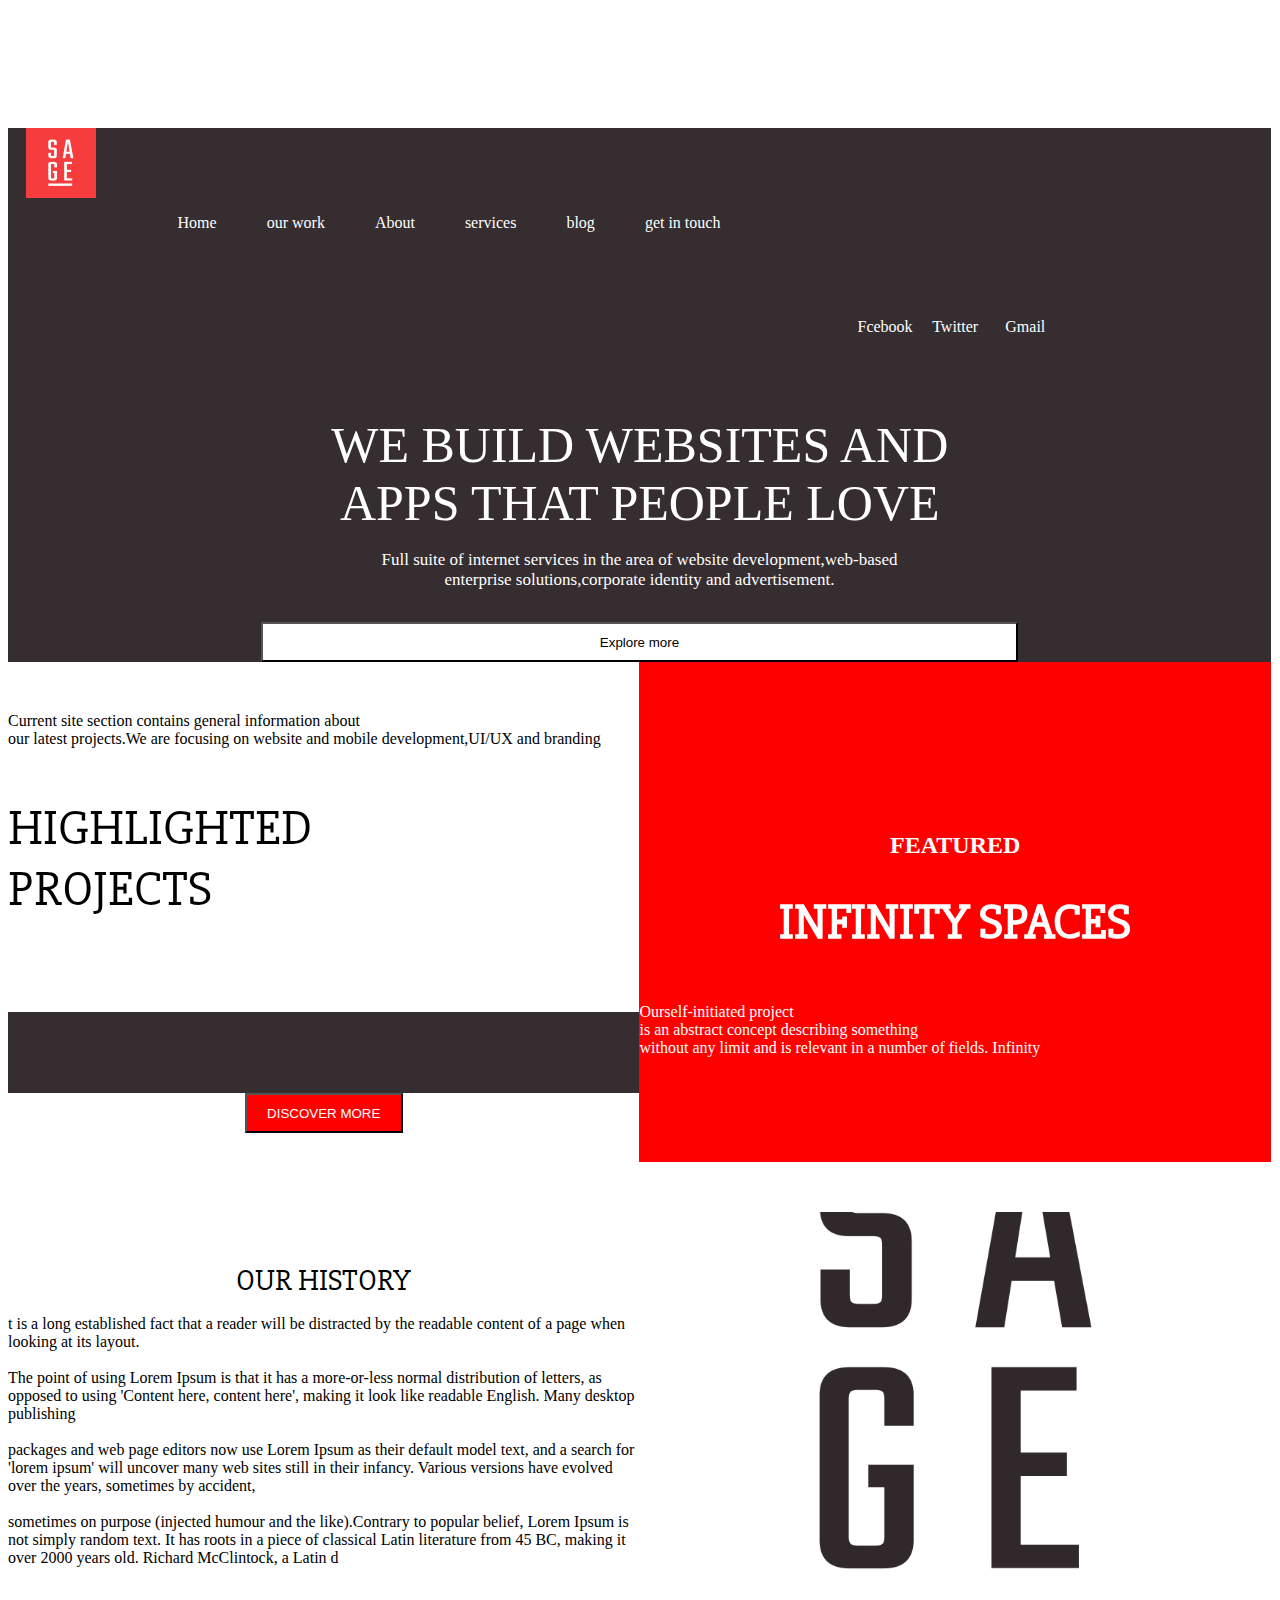
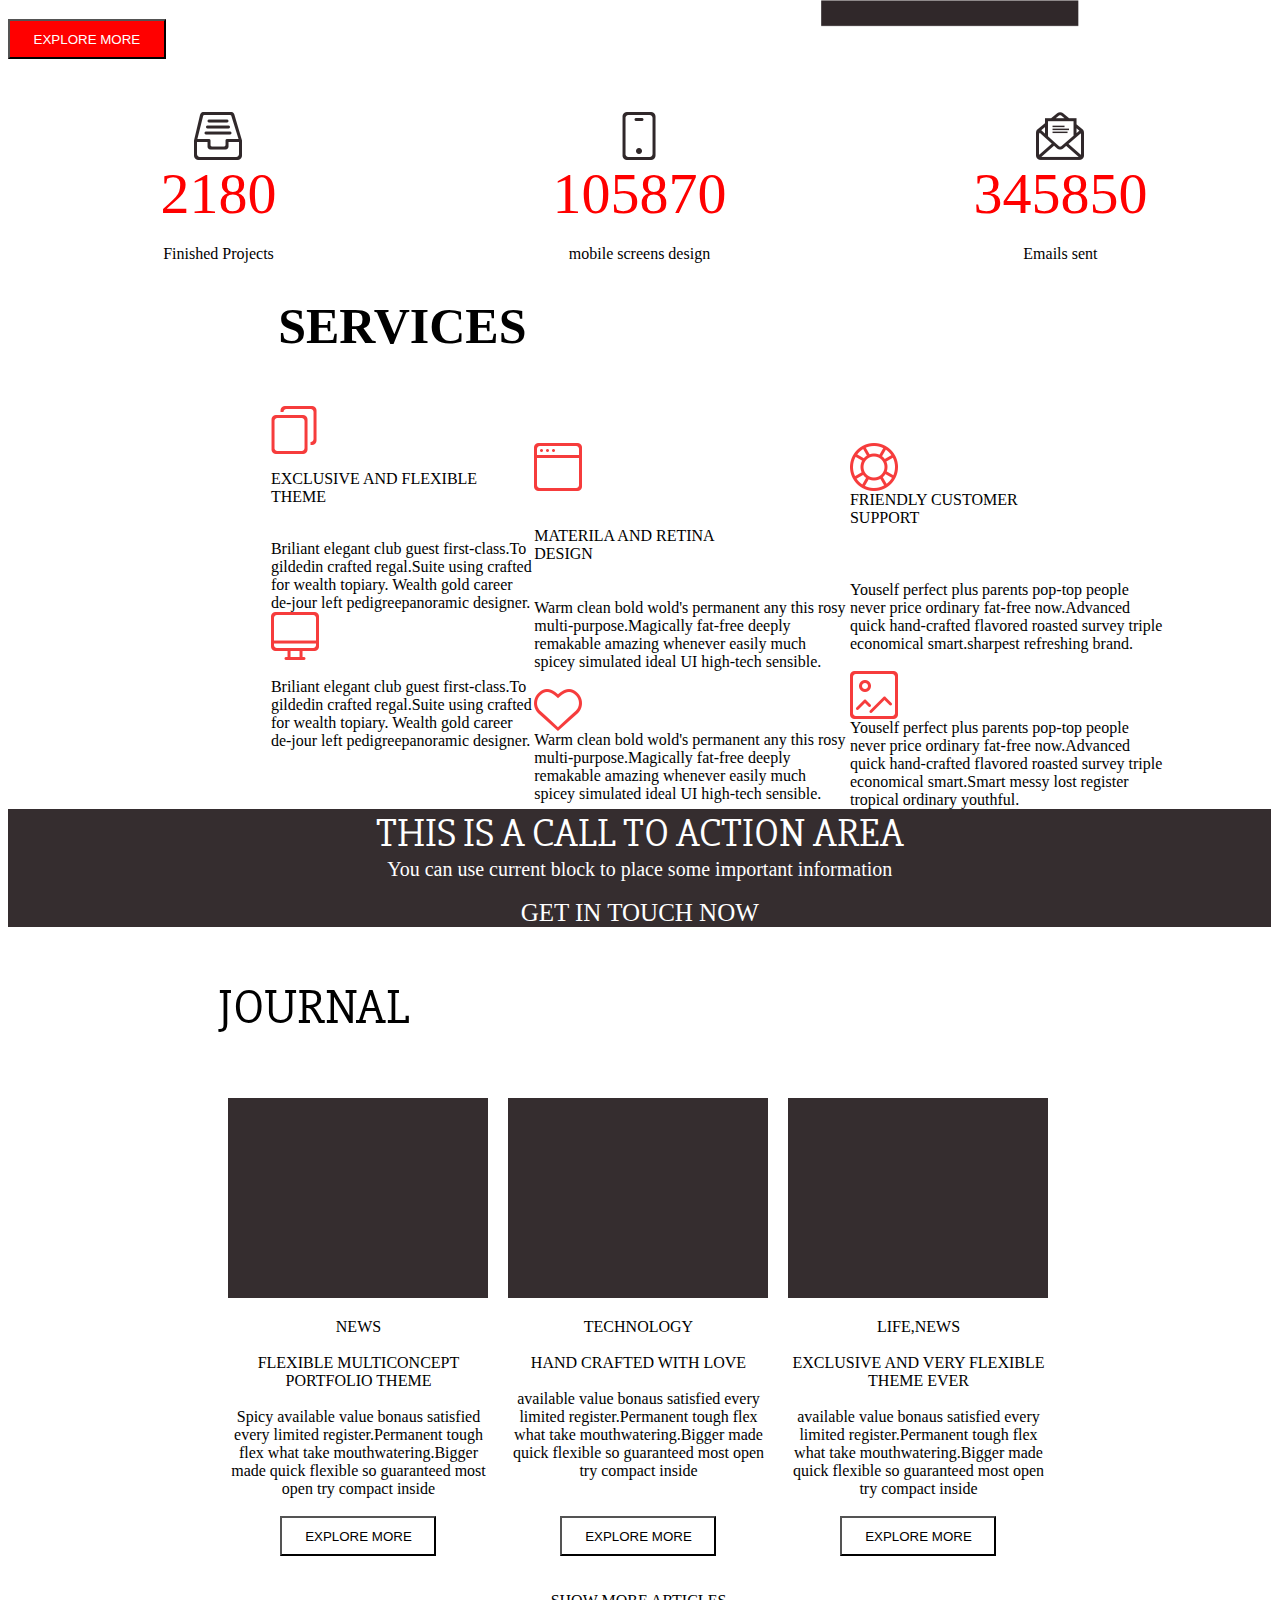
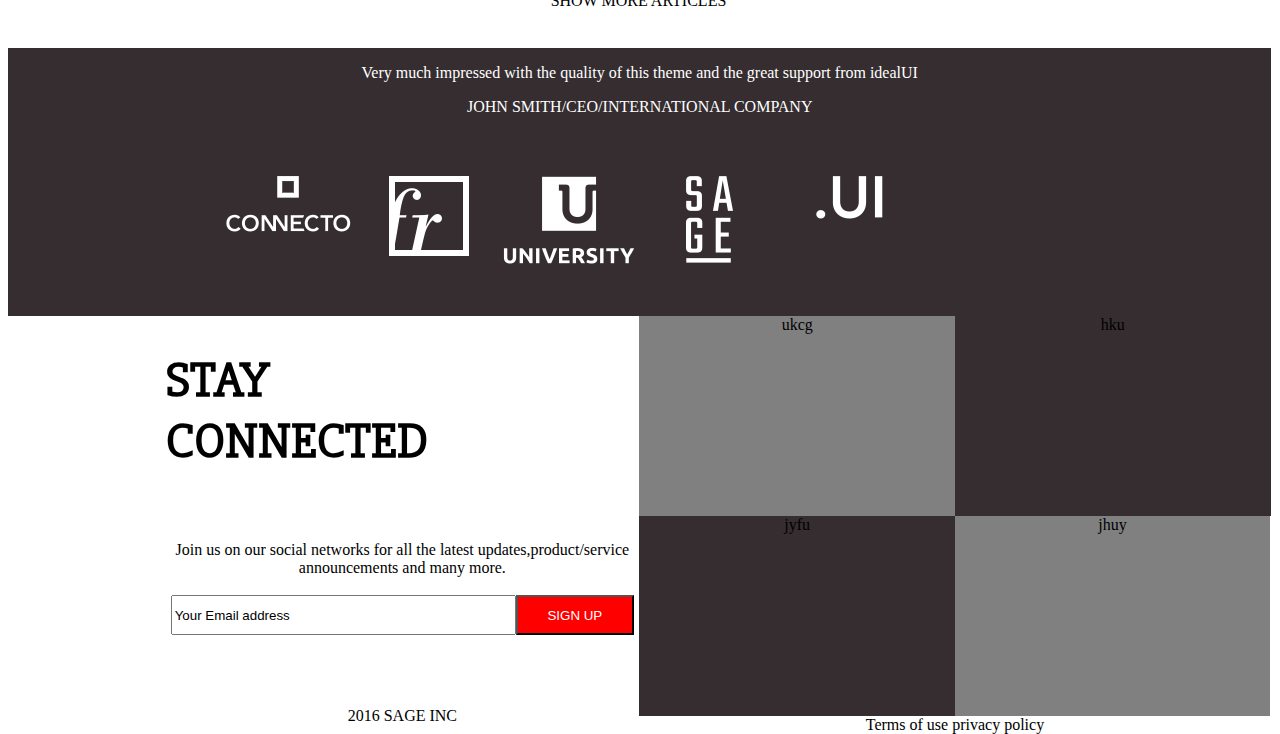
<file: e2/index.html>
<html>

<head>
    <title></title>
    <link rel="stylesheet" href="main.css" type="text/css">
    <link href='https://fonts.googleapis.com/css?family=Slabo+27px' rel='stylesheet' type='text/css'>
</head>

<body>
    <div class="container">
        <section class="col12 m">
            <div class="col1">
                <img class="logo" src="logo.png"/>
            </div>
        
            <div class="col8 ">
                <div id="menu">
                    <ul>
                        <li><a href="" class="m" >Home</a></li>
                        <li><a href=""  class="m">our work</a></li>
                        <li><a href="" class="m">About</a></li>
                        <li><a href="" class="m">services</a></li>
                        <li><a href="" class="m">blog</a></li>
                        <li><a href="" class="m">get in touch</a></li>
                    </ul>
                </div>
            </div>

            <div class="col2 m">
                <div class="col4 x">Fcebook</div>
                <div class="col4 x">Twitter</div>
                <div class="col4">Gmail</div>
            </div>
        </section>
        <section class="col12 y">
                <div class="we">WE BUILD WEBSITES AND
                <br>APPS THAT PEOPLE LOVE</div><br>
            <div  class="col12 p y">Full suite of internet services in the area of website development,web-based <br>enterprise solutions,corporate identity and advertisement.</div><br><br><br><br>
            <div class="col12 p">
            <input type="button" value="Explore more" class="but">
            </div>
        </section>
        
        <section id="row2" class="col12 row2">
               
                  <div class="col6 ">
                <section id="p">Current site section contains general information about<br>our latest projects.We are focusing on website and mobile development,UI/UX and branding 
                  <p class="h1">HIGHLIGHTED <br>PROJECTS</p></section>
            <section id="c" class="col12 y">
                      </section>
                      <br><br>
                      <section class="o">
                      <input type="button" value="DISCOVER MORE" class="button"><br><br>
                          * site contains some recent projects.Detailed portofolio available upon request.
                      </section>
            </div>
            <div class="col6 r row2 space">
                <div class="height"></div>
                <div class="space">
            <h2>FEATURED</h2>
                <h1 class="h1">INFINITY SPACES</h1>
                <p id="p">Ourself-initiated project<br> is an abstract concept describing something<br> without any limit and is relevant in a number of fields.
                Infinity </p></div></div>
        </section >
        <section id="row3" class="col12 row2">
        <div id="p" class="col6 ">
            <div class="our"> OUR HISTORY</div>
            <P>
            t is a long established fact that a reader will be distracted by the readable content of a page when looking at its layout.<br><br> The point of using Lorem Ipsum is that it has a more-or-less normal distribution of letters, as opposed to using 'Content here, content here', making it look like readable English. Many desktop publishing <br><br>packages and web page editors now use Lorem Ipsum as their default model text, and a search for 'lorem ipsum' will uncover many web sites still in their infancy. Various versions have evolved over the years, sometimes by accident,<br><br> sometimes on purpose (injected humour and the like).Contrary to popular belief, Lorem Ipsum is not simply random text. It has roots in a piece of classical Latin literature from 45 BC, making it over 2000 years old. Richard McClintock, a Latin d 
            </P>
            <br><br><input type="button" value="EXPLORE MORE" class="button">
            </div>
            <div class="col6 row2">
                <div class="img">
                    <img src="assets/sageBlackBigLogo.png" height="500"></div>
            </div>
            </section>
                  
        
        <section id="row4" class="col12">
        <div class="col4">
            <img src="assets/2180.png"><br><div class="num">2180</div><br>Finished Projects
            </div>
            <div class="col4">
            <img src="assets/105870.png"><br><div class="num">105870</div><br>mobile screens design
            </div>
            <div class="col4">
            <img src="assets/mail.png"><br><div class="num">345850</div><br>Emails sent
            </div>
        </section>
        <section id="row5" class="col12">
       
              <div class="col5 service " >
                  <section class="col12">
                      <div class="col6"><br><br><br></div>
                       <div class="col6 service">
                      <h1>SERVICES</h1><br>
                  <div id="img"> <img src="assets/exclusive.png"><br></div>
                     <p >EXCLUSIVE AND FLEXIBLE<br> THEME</p><br>Briliant elegant club guest first-class.To gildedin crafted regal.Suite using crafted for wealth topiary.
                           Wealth gold career de-jour left pedigreepanoramic designer. <img id="img" src="assets/engaginguiux.png"><br><br>
                      Briliant elegant club guest first-class.To gildedin crafted regal.Suite using crafted for wealth topiary.
                           Wealth gold career de-jour left pedigreepanoramic designer.
                      </div>
                     
                       </section>
            </div>
           
              <div class="col3" id="img"><br><br><br><br><br><br><br><br><br><br>
            <img src="assets/materialnretinadesign.png"><br><br><br>
                  MATERILA AND RETINA <br>DESIGN<br><br><br>
                  Warm clean bold wold's permanent any this rosy multi-purpose.Magically fat-free deeply remakable amazing whenever easily much spicey simulated ideal UI high-tech sensible.<br><br>
                  <img id="img" src="assets/handcrafted.png"><br>Warm clean bold wold's permanent any this rosy multi-purpose.Magically fat-free deeply remakable amazing whenever easily much spicey simulated ideal UI high-tech sensible.
            </div>
            
               <div class="col3" id="img"><br><br><br><br><br><br><br><br><br><br>
            <img src="assets/friendlycustomer.png"><br>
                   FRIENDLY CUSTOMER <br>SUPPORT<br><br><br><br>
                   Youself perfect plus parents pop-top people never price ordinary fat-free now.Advanced quick hand-crafted flavored roasted survey triple economical smart.sharpest refreshing brand.<br><br>
                   <img id="img" src="assets/fullyresponsive.png"><br>Youself perfect plus parents pop-top people never price ordinary fat-free now.Advanced quick hand-crafted flavored roasted survey triple economical smart.Smart messy lost register tropical ordinary youthful.
            </div>
        </section>
        <section  class="col12 y">
        <div class="ou">THIS IS A CALL TO ACTION AREA </div >
            <div class="o">You can use current block to place some important information</div><br>
            <div class="l">GET IN TOUCH NOW</div>
        </section>
        <section class="col12">
        <div class="col2"><br><br></div>
            <div class="col8">
            <section class="col12 service ">
                <p class="h1">JOURNAL</p>
                </section>
               <section class="col12">
                <div class="col3 y jon" ></div>
              
                     <div class="col3 y jon" ></div>
                    
                     <div class="col3 y jon" ></div>
                </section>
              <section class="col12">
                <div class="col3  jon" >
                  NEWS<br><br>FLEXIBLE MULTICONCEPT PORTFOLIO THEME<br><br>Spicy available value bonaus satisfied every limited register.Permanent tough flex what take mouthwatering.Bigger made quick flexible so guaranteed most open try compact inside<br><br><input type="button" value="EXPLORE MORE" class="but">
                  </div>
              
                     <div class="col3 jon" >
                  TECHNOLOGY<br><br>HAND CRAFTED WITH LOVE<br><br>available value bonaus satisfied every limited register.Permanent tough flex what take mouthwatering.Bigger made quick flexible so guaranteed most open try compact inside<br><br><br>
                         <input type="button" value="EXPLORE MORE" class="but"><br><br><br>
                         SHOW MORE ARTICLES
                  </div>
                    
                     <div class="col3  jon" >LIFE,NEWS
                  <br><br>EXCLUSIVE AND VERY FLEXIBLE THEME EVER<br><br>available value bonaus satisfied every limited register.Permanent tough flex what take mouthwatering.Bigger made quick flexible so guaranteed most open try compact inside<br><br>
                         <input type="button" value="EXPLORE MORE" class="but">
                  </div>
                </section>
                </div>
            <div class="col2"></div>
        </section><br><br>
        <section class="col12 m">
        <p>Very much impressed  with the quality of this theme and the great support from idealUI
            </p>JOHN SMITH/CEO/INTERNATIONAL COMPANY
        </section>
             <section class="col12 y si " >
                 <section class="col12 y siz"></section>
            <div class="col2"><br></div>
            <div class="col8 size">
                <div class="col2"><img src="assets/testimoniallogos/connector.png"></div>
            <div class="col2"> <img src="assets/testimoniallogos/fr.png"></div>
        <div class="col2"><img src="assets/testimoniallogos/udacity.png"></div>
        <div class="col2"><img src="assets/testimoniallogos/sage.png"></div>
        <div class="col2"> <img src="assets/testimoniallogos/ui.png"></div>
       </div>
        
         <div class="col1"></div>

        </section>
        <section class="col12">
        <div class="col6">
            <section class="col12">
            <div class="col3"><br></div>
                 <div class="col9 "> <h1 class="h1 service">STAY <br> CONNECTED</h1><br><br>Join us on our social networks for all the latest updates,product/service announcements and many more.<br><br>
                     <input type="text" value="Your Email address" size="40" class="ad"><input type="button" value="SIGN UP" class="button"><br><br><br><br><br>2016 SAGE INC
                </div>
            </section>
            </div>
             <div class="col6 y">
                 <section class="col12 si">
                     <div class="col6 y f si">ukcg</div>
                     <div class="col6 si">hku</div>
                   
                 <section class="col12 y si">
                     <div class="col6 si" >jyfu
                     </div>
                     <div class="col6 y f si">jhuy
                     </div>
                     Terms of use    privacy policy
                 </section>
        </section>
            </div></section></div>
</body>

</html>
</file>
<file: e2/main.css>
body{ 
}
#menu{
    text-align: center;
}
#menu li{
    display: inline;
    margin: 3px;
}
#menu li a{
    padding: 10px 20px;
    text-decoration: none;
    
}
.col1{
    width: 8.33%;
}
.col2{
    width: 16.66%;
}
.col3{
   width:  24.99%;
    
}
.col4{
   width:  33.32%;
    
}
.col5{
   width:  41.65%
}
.col6{
    width:  49.98%;
}
.col7{
   width:  58.31%
}
.col8{
   width:  66.64%;
}
.col9{
   width:  74.97%;
}
.col10{
   width:  83.3%;
}
.col11{
   width:  91.63%;
}
.col12{
   width:  99.96%;
}
.coli, .col2, .col3, .col4, .col5, .col6, .col7, .col8, .col9, .col10, .col11, .col12{
    
float: left;
    display: inline-block;
    text-align: center;
    vertical-align: center;
}
.x{
  height:  1px;
}

.vic{
    display: block;
    margin: 0 auto;
}
.font{
    font: 50px;
}
.we{
    margin-top: 80px;
    font-size: 50;
    color: white;
}
.y{
    background-color: #352D2F;
}
.m{
    background-color: #352D2F;
        color: white;
}
.logo{
    margin-left: 0px;
}
.p{
    font-size: 17px;;
        color:white;
   
}
.but{
     height: 40px;
    width: 60%;
    background-color:white;
    color:black;
    border-color: black;
}

.button{
    height: 40px;
    width: 25%;
    background-color: red;
    color:white;
   margin: 0 auto;
}
#P{
    margin-left: 0 auto;
    text-align: left;
  margin-left:px; 
    height: 300px;
    margin-top: 50px
        
}
.r{
    
    background-color: red;
  
}
.p2{
    font-size: 15;
    text-align: left;
}
.h1{
    font-size: 50;
    font-family: 'Slabo 27px', serif;
}
#yes{`
    text-align: left;
}
.row2{
    float: left;
    display: inline-block;
    height: 500px;
}
#1{
    margin-left: 20%;
}
#c{
    height: 81px;
    background-color: #352D2F; 
}
.m{
   margin-top: 120px;
}
#row3{
    margin-top: 50px;
}
.our{
   text-align: center;
    font-size: 30px;
     font-family: 'Slabo 27px', serif;
}
.ou{
    font-size: 40px;
    font-family:'Slabo 27px', serif;
    color: white;
}
.o{
    font-size: 20px;
    color: white;
}
.l{
    color: white;
    font-size: 25px
}
.height{
    height: 150px
}
.space{
  color: white

}
.img{
    height: 300px;
}
.num{
    font-size: 58px;
    color: red
}
.service{
text-align: left;
}
.service h1{
font-size: 50px;
    text-align:center;
}
#img{
    text-align:left;
        
}
.jon{
    margin: 10px;
    height: 200px;
    width: 260px
}
.size{
    
    height: 90px;
    text-align: center;
}
.siz{
    height: 60px;
}
.si{
    height: 200px
}
.ad{
    height: 40px
}
.f{
    background-color:gray;
}
.w{
    width: 150
}
</file>
